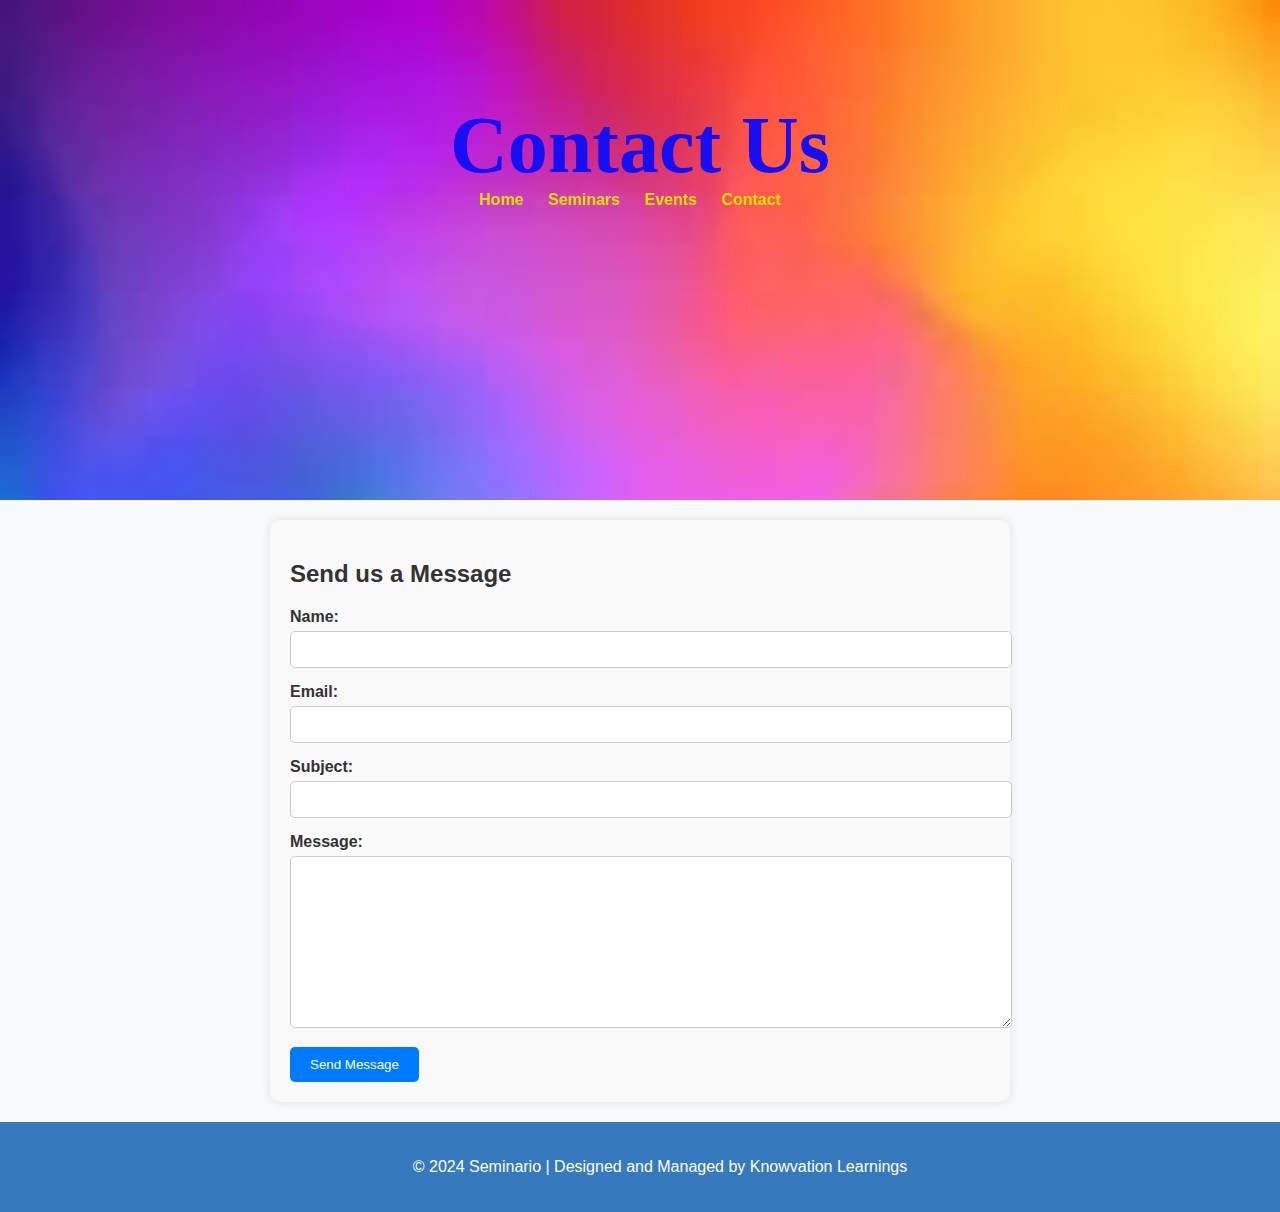
<file: contact.html>
<!DOCTYPE html>
<html lang="en">
<head>
    <meta charset="UTF-8">
    <meta name="viewport" content="width=device-width, initial-scale=1.0">
    <title>Contact Us</title>
    <link rel="stylesheet" href="styles.css">
    
</head>
<body>
    <header>
        <h1>Contact Us</h1>
        <nav>
            <ul>
                <li><a href="index.htm">Home</a></li>
                <li><a href="seminars.html">Seminars</a></li>
                <li><a href="events.html">Events</a></li>
                <li><a href="#">Contact</a></li>
            </ul>
        </nav>
    </header>

    <main>
        <section class="contact-form">
            <h2>Send us a Message</h2>
            <form action="" method="POST">
                <label for="name">Name:</label>
                <input type="text" id="name" name="name" required>

                <label for="email">Email:</label>
                <input type="email" id="email" name="email" required>

                <label for="subject">Subject:</label>
                <input type="text" id="subject" name="subject" required>

                <label for="message">Message:</label>
                <textarea id="message" name="message" required></textarea>

                <button type="submit">Send Message</button>
            </form>
        </section>
        <!-- hello this is my first comment -->
    </main>
    <script>
        document.getElementById("contact-form").addEventListener("submit", function(event) {
    event.preventDefault(); // Prevent form submission
    
   
    alert("Your message has been sent successfully.");

    
});

    </script>

    <footer>
        <p>&copy; 2024 Seminario |<SPAN> Designed and Managed by Knowvation Learnings </SPAN> </p>
    </footer>
</body>
</html>
</file>
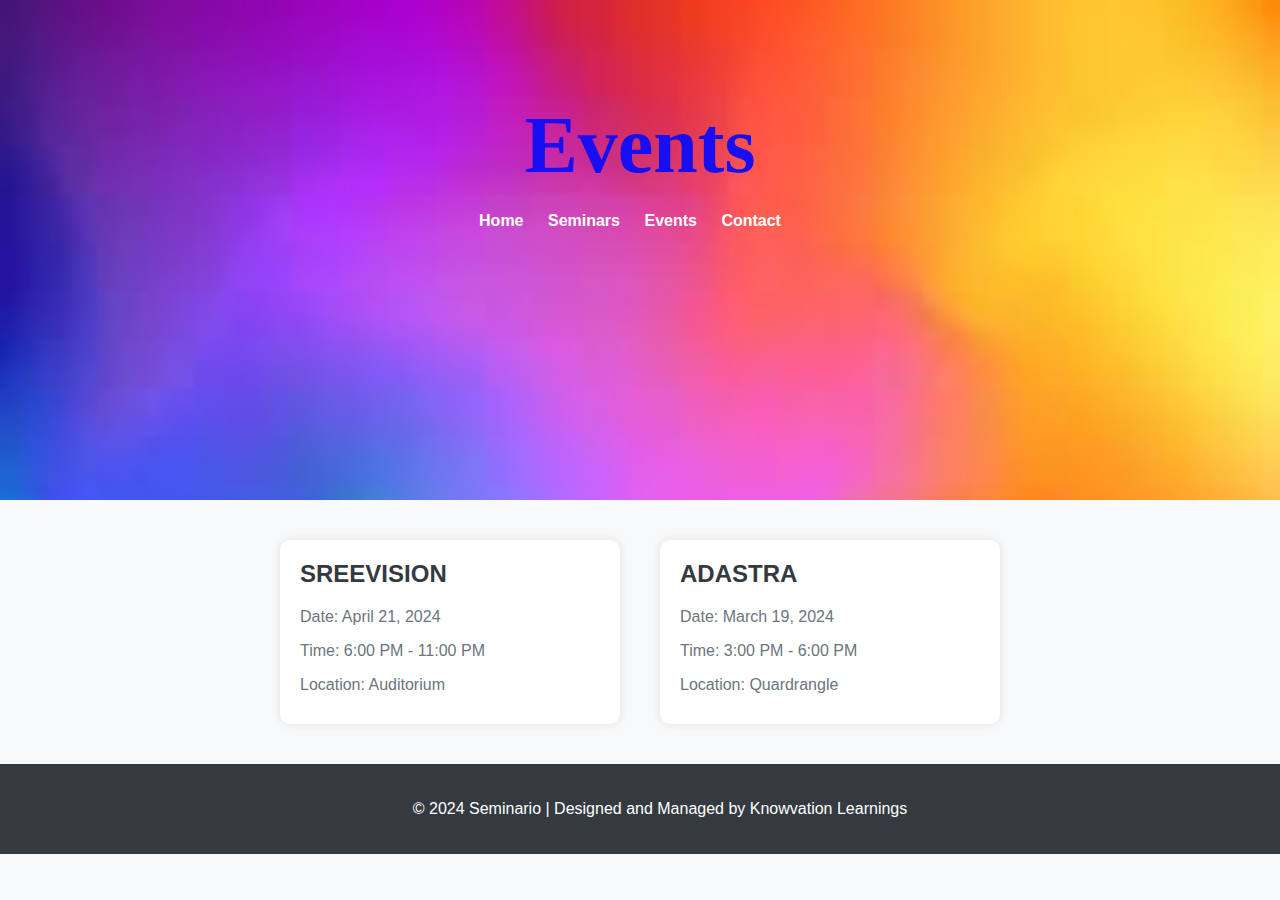
<file: events.html>
<!DOCTYPE html>
<html lang="en">
<head>
    <meta charset="UTF-8">
    <meta name="viewport" content="width=device-width, initial-scale=1.0">
    <title>Events Page</title>
    <link rel="stylesheet" href="styles.css">
    <link rel="stylesheet" href="seminars.css">
</head>
<body>
    <header>
        <h1>Events</h1>
        <h4></h4>
        <nav>
            <ul>
                <li><a href="index.htm">Home</a></li>
                <li><a href="seminars.html">Seminars</a></li>
                <li><a href="#">Events</a></li>
                <li><a href="contact.html">Contact</a></li>
            </ul>
        </nav>
    </header>

    <main>
        <section class="event">
            <h2>SREEVISION</h2>
            <p>Date: April 21, 2024</p>
            <p>Time: 6:00 PM - 11:00 PM</p>
            <p>Location: Auditorium</p>
           
        </section>

        <section class="event">
            <h2>ADASTRA</h2>
            <p>Date: March 19, 2024</p>
            <p>Time: 3:00 PM - 6:00 PM</p>
            <p>Location: Quardrangle</p>
            
        </section>

        
    </main>

    <footer>
        <p>&copy; 2024 Seminario |<SPAN> Designed and Managed by Knowvation Learnings </SPAN> </p>
    </footer>
</body>
</html>
</file>
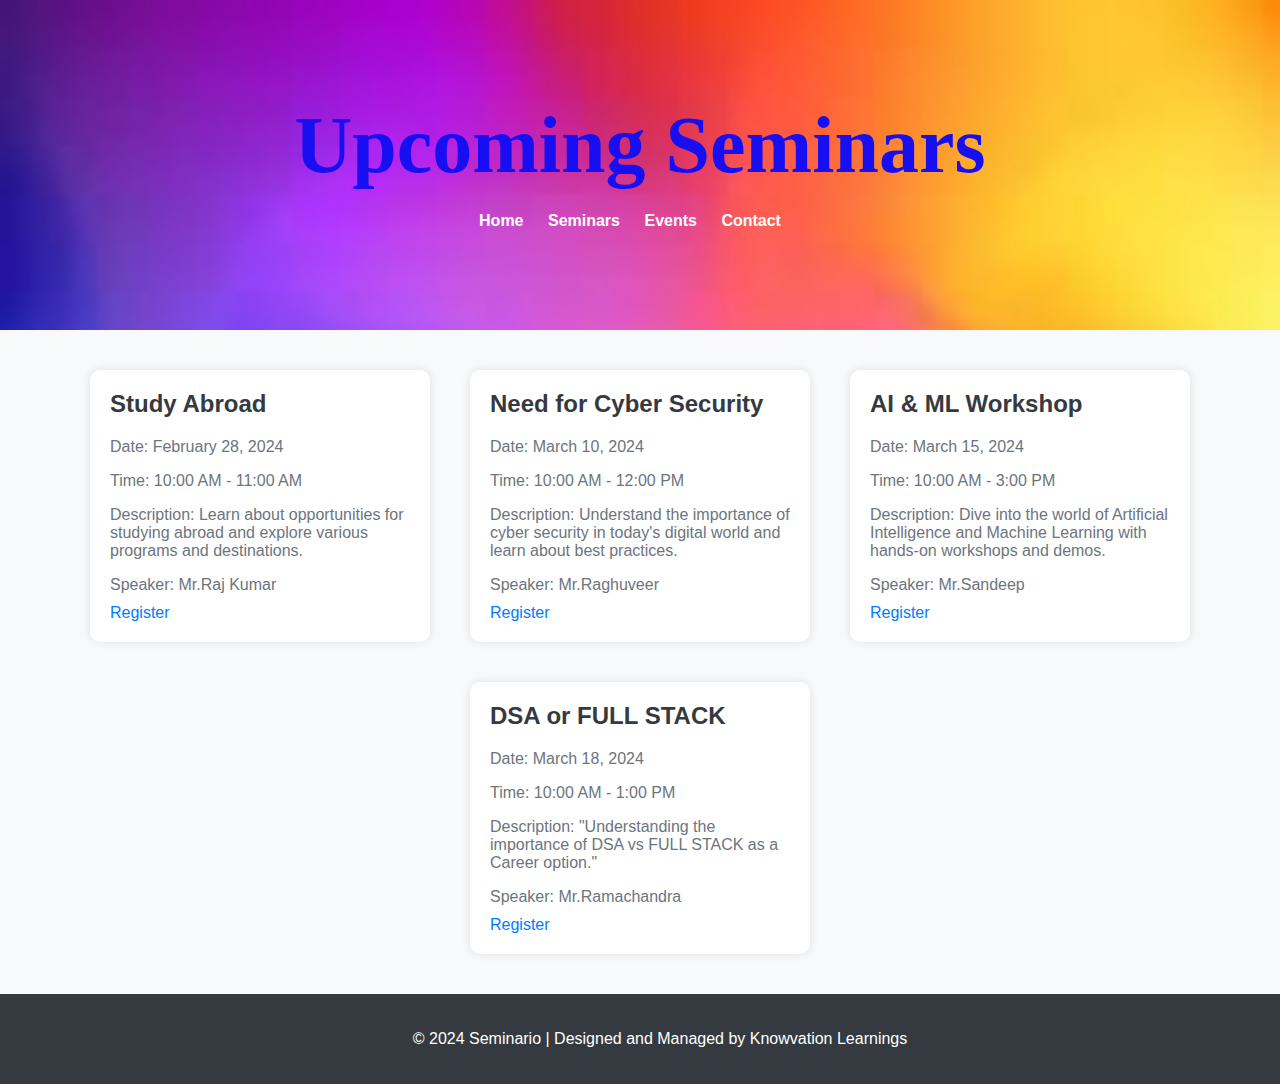
<file: seminars.html>
<!DOCTYPE html>
<html lang="en">
<head>
    <meta charset="UTF-8">
    <meta name="viewport" content="width=device-width, initial-scale=1.0">
    <title>Seminars</title>
    <link rel="stylesheet" href="">
    <link rel="stylesheet" href="seminars.css">
</head>
<body>
    <header class="back">
        <h1>Upcoming Seminars</h1>
        <h4></h4>
        <nav>
            <ul>
                <li><a href="index.htm">Home</a></li>
                <li><a href="seminars.html">Seminars</a></li>
                <li><a href="events.html">Events</a></li>
                <li><a href="contact.html">Contact</a></li>
            </ul>
        </nav>
    </header>

    <main>
        <section class="seminar">
            <h2>Study Abroad </h2>
            <p>Date: February 28, 2024</p>
            <p>Time: 10:00 AM - 11:00 AM</p>
            <p>Description: Learn about opportunities for studying abroad and explore various programs and destinations.</p>
            <p>Speaker: Mr.Raj Kumar</p>
            <a href="https://forms.gle/vMeiZLoAGaFuvZzy7">Register</a>
        </section>

        <section class="seminar">
            <h2>Need for Cyber Security </h2>
            <p>Date: March 10, 2024</p>
            <p>Time: 10:00 AM - 12:00 PM</p>
            <p>Description: Understand the importance of cyber security in today's digital world and learn about best practices.</p>
            <p>Speaker: Mr.Raghuveer</p>
            <a href="https://forms.gle/vMeiZLoAGaFuvZzy7">Register</a>
        </section>

        <section class="seminar">
            <h2>AI & ML Workshop</h2>
            <p>Date: March 15, 2024</p>
            <p>Time: 10:00 AM - 3:00 PM</p>
            <p>Description: Dive into the world of Artificial Intelligence and Machine Learning with hands-on workshops and demos.</p>
            <p>Speaker: Mr.Sandeep</p>
            <a href="https://forms.gle/vMeiZLoAGaFuvZzy7">Register</a>
        </section>
        <section class="seminar">
            <h2>DSA or FULL STACK </h2>
            <p>Date: March 18, 2024</p>
            <p>Time: 10:00 AM - 1:00 PM</p>
            <p>Description: "Understanding the importance of DSA vs FULL STACK as a Career option."</p>
            <p>Speaker: Mr.Ramachandra</p>
            <a href="https://forms.gle/vMeiZLoAGaFuvZzy7">Register</a>
        </section>
    </main>

    <footer>
        <p>&copy; 2024 Seminario | Designed and Managed by Knowvation Learnings</p>
    </footer>
</body>
</html>
</file>
<file: styles.css>
/* index.htm styles */
body {
    font-family: 'Segoe UI', Tahoma, Geneva, Verdana, sans-serif;
    margin: 0;
    padding: 0;
    background-color: #f8f9fa;
}


header {
    background-image: url('[data-uri]');
    /* background-color: #ef0c63; */
    background-size: 100%;
    height: 300px;
    color: #170ff1;
    padding: 100px;
    text-align:center;

   

    
    
}

h1 {
    margin: 0;
    font-size: 80px;
    font-family:fantasy;
}


main {
    padding: 20px;
    display: flex;
    flex-wrap: wrap;
    justify-content: center;
    
}


a {
    color: #007bff;
    text-decoration: none;
    transition: color 0.3s ease;
}

a:hover {
    color: #0056b3;
}


footer {
    background-color: #3679bd;
    color: #fff;
    padding: 20px;
    text-align: center;

 
  left: 0;
  bottom: 0;
  width: 100%;

}



nav ul {
    list-style-type: none;
    padding: 0;
    margin: 0;
}

nav ul li {
    display: inline;
    margin-right: 20px;
}

nav ul li a {
    text-decoration: none;
    color: #e0dc00;
    font-weight: bold;
}

nav ul li a:hover {
    color: #660000;
    transition : ease-in-out;

}
.contact-form {
    width: 700px;
    margin:0%;
    padding: 20px;
    background-color: #f9f9f9;
    border-radius: 10px;
    box-shadow: 0 0 10px rgba(0, 0, 0, 0.1);
}

.contact-form h2 {
    margin-bottom: 20px;
    font-size: 24px;
    color: #333;
}

.contact-form label {
    display: block;
    margin-bottom: 5px;
    font-weight: bold;
    color: #333;
}

.contact-form input[type="text"],
.contact-form input[type="email"],
.contact-form textarea {
    width: 100%;
    padding: 10px;
    margin-bottom: 15px;
    border: 1px solid #ccc;
    border-radius: 5px;
}

.contact-form textarea {
    height: 150px;
    
}

.contact-form button[type="submit"] {
    padding: 10px 20px;
    background-color: #007bff;
    color: #fff;
    border: none;
    border-radius: 5px;
    cursor: pointer;
    transition: background-color 0.3s ease;
}

.contact-form button[type="submit"]:hover {
    background-color: #0056b3;
}
.back{
   background-image: image("https://www.google.com/url?sa=i&url=https%3A%2F%2Fpngtree.com%2Ffree-colorful-background&psig=AOvVaw3jpIpupFyqz7TI0j5_DqR4&ust=1711706820588000&source=images&cd=vfe&opi=89978449&ved=0CBIQjRxqFwoTCOD5p_zaloUDFQAAAAAdAAAAABAE");

}
h3{
    color: red;
    margin: 0;
    font-size: 80px;
}
</file>
<file: seminars.css>
body {
    font-family: 'Segoe UI', Tahoma, Geneva, Verdana, sans-serif;
    margin: 0;
    padding: 0;
    background-color: #f8f9fa;
}






main {
    padding: 20px;
    display: flex;
    flex-wrap: wrap;
    justify-content: center;
}


.seminar {
    background-color: #fff;
    border-radius: 10px;
    box-shadow: 0 0 10px rgba(0, 0, 0, 0.1);
    padding: 20px;
    margin: 20px;
    width: 300px;
    transition: transform 0.3s ease;
}

.seminar:hover {
    transform: translateY(-5px);
}

.seminar h2 {
    margin-top: 0;
    color: #343a40;
    font-size: 24px;
}

.seminar p {
    margin-bottom: 10px;
    color: #6c757d;
}


a {
    color: #007bff;
    text-decoration: none;
    transition: color 0.3s ease;
}

a:hover {
    color: #0056b3;
}


footer {
    background-color: #343a40;
    color: #fff;
    padding: 20px;
    text-align: center;
   
  left: 0;
  bottom: 0;
  width: 100%;
}



.event {
    background-color: #fff;
    border-radius: 10px;
    box-shadow: 0 0 10px rgba(0, 0, 0, 0.1);
    padding: 20px;
    margin: 20px;
    width: 300px;
    transition: transform 0.3s ease;
}

.event:hover {
    transform: translateY(-5px);
}

.event h2 {
    margin-top: 0;
    color: #343a40;
    font-size: 24px;
}

.event p {
    margin-bottom: 10px;
    color: #6c757d;
}


nav ul {
    list-style-type: none;
    padding: 0;
    margin: 0;
}

nav ul li {
    display: inline;
    margin-right: 20px;
}

nav ul li a {
    text-decoration: none;
    color: #ffffff;
    font-weight: bold;
}

nav ul li a:hover {
    color: #b8b8b8;
    transition : ease-in-out;

}

header {
    background-image: url('[data-uri]');
    /* background-color: #ef0c63; */
    background-size: 100%;
    
    color: #170ff1;
    padding: 100px;
    text-align:center;

   

    
    
}

h1 {
    margin: 0;
    font-size: 80px;
    font-family:fantasy;
}
</file>
